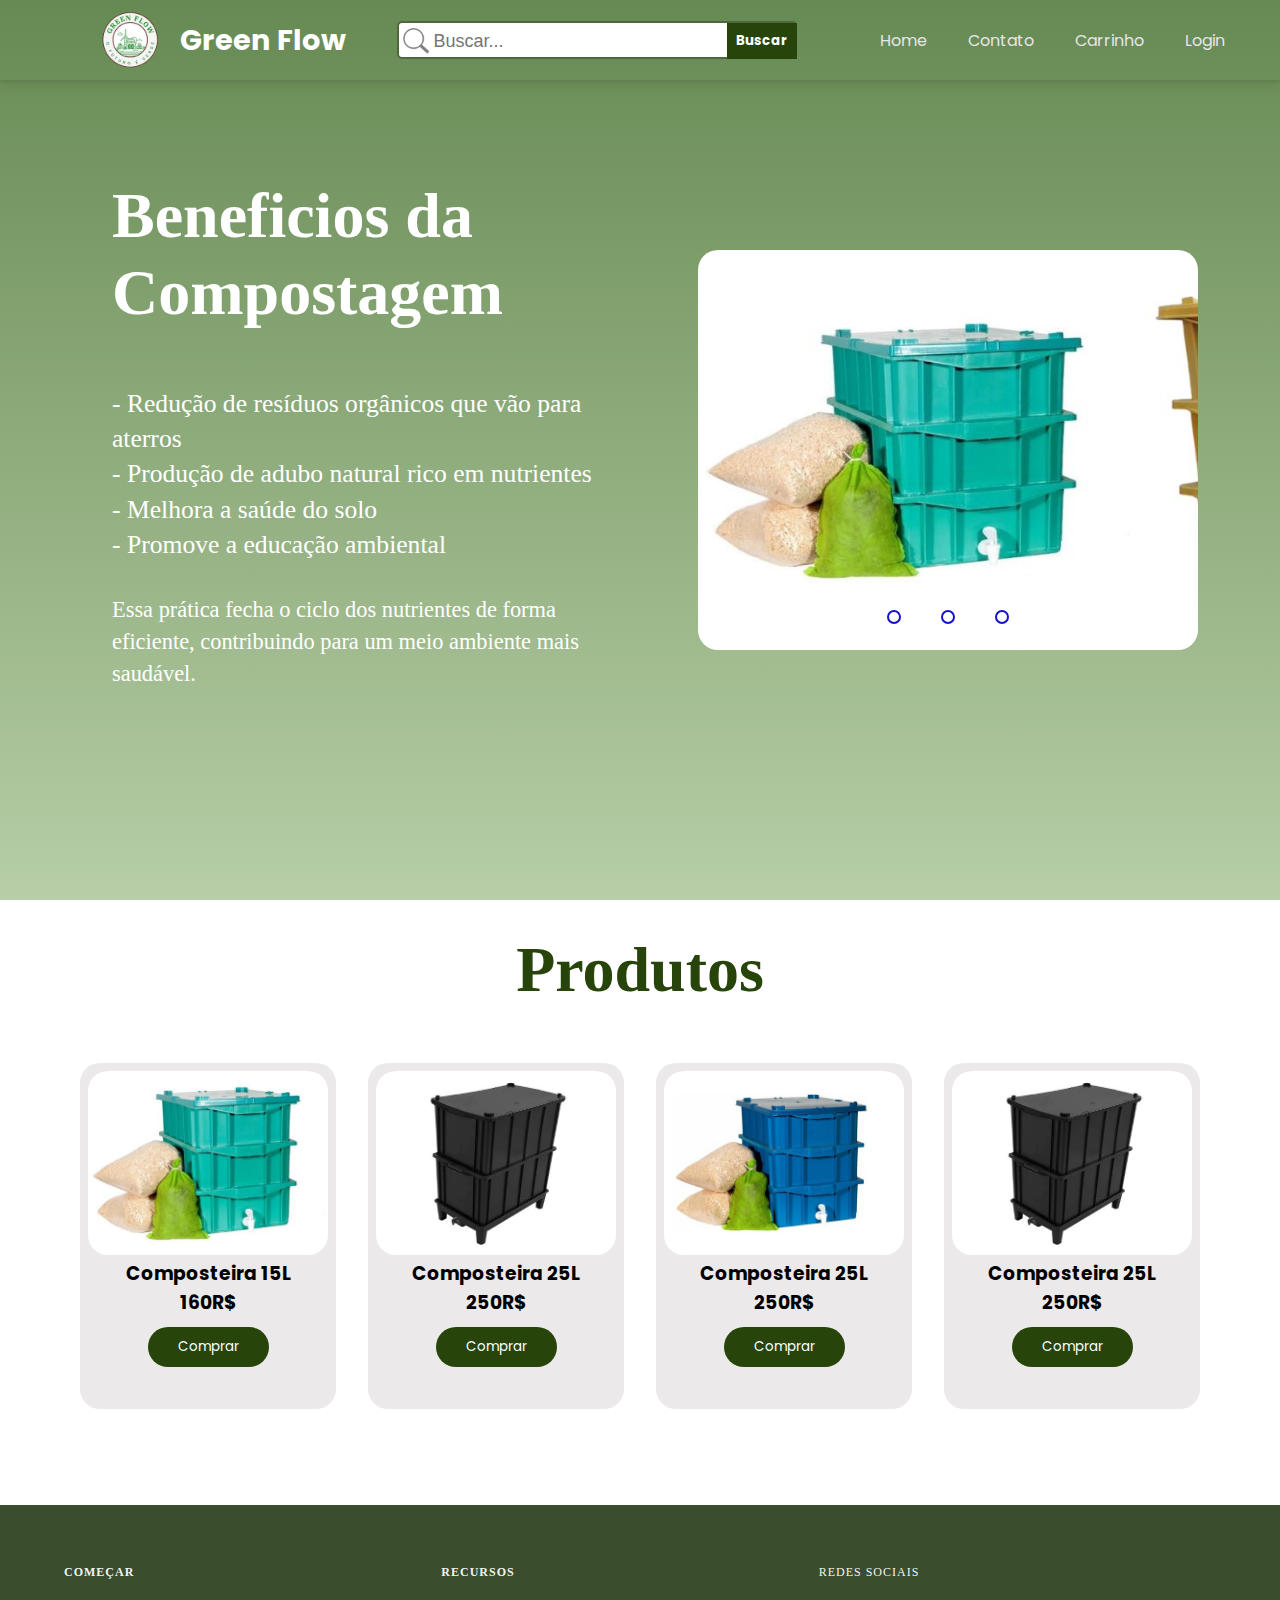
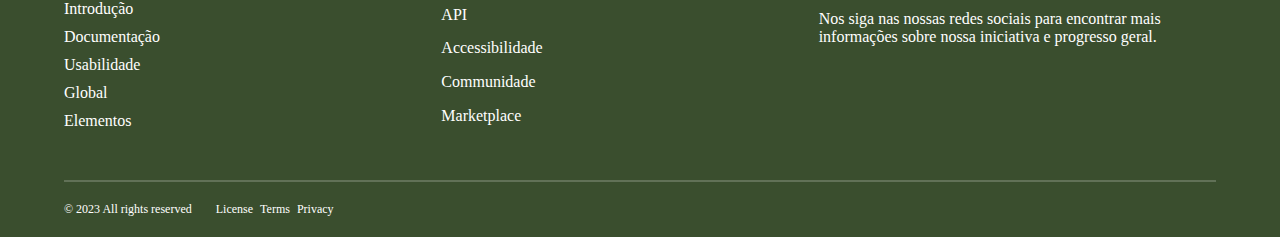
<file: index.html>
<!DOCTYPE html>
<html lang="pt-br">

<head>
  <meta charset="UTF-8">
  <meta name="viewport" content="width=device-width, initial-scale=1.0">
  <title style="font-weight: bold;">Green Flow</title>
  <link rel="preconnect" href="https://fonts.googleapis.com">
  <link rel="preconnect" href="https://fonts.gstatic.com" crossorigin>
  <link href="https://fonts.googleapis.com/css2?family=Poppins:wght@300;400;500&display=swap" rel="stylesheet" />
  <link href="https://fonts.googleapis.com/icon?family=Material+Icons" rel="stylesheet" />
  <link rel="stylesheet" href="https://cdnjs.cloudflare.com/ajax/libs/font-awesome/6.5.1/css/all.min.css"
    integrity="sha512-DTOQO9RWCH3ppGqcWaEA1BIZOC6xxalwEsw9c2QQeAIftl+Vegovlnee1c9QX4TctnWMn13TZye+giMm8e2LwA=="
    crossorigin="anonymous" referrerpolicy="no-referrer" />
  <link href="https://fonts.googleapis.com/css2?family=Poppins:wght@400;500;600&display=swap" rel="stylesheet" />
  <link rel="stylesheet" href="assets/css/grid.css">
  <link rel="stylesheet" href="assets/css/styles.css">
  <link rel="stylesheet" href="assets/css/menu.css">
  <link rel="stylesheet" href="/assets/css/slider.css">
</head>

<body>

  <div class="main-bg " id="intro">
    <nav class="navbar">
      <div class="navbar-overlay" onclick="toggleMenuOpen()"></div>

      <button type="button" class="navbar-burger" onclick="toggleMenuOpen()">
        <span class="material-icons" style="color: #fff;">menu</span>
      </button>
      <div class="menu-right">
        <img src="./assets/img/logotipo.png" style="margin-left: 4rem; font-size: 1.875rem;" class="logo">
        <h1 style="font-size: 1.8rem;">Green Flow</h1>
      </div>
      <div id="divBusca">
        <img src="/assets/img/search.png" style="width: 30px; margin-top: 3px;" alt="Buscar..." />
        <input type="text" id="txtBusca" style="border: none; box-shadow: none;" placeholder="Buscar..." />
        <button id="btnBusca">Buscar</button>
      </div>
      <nav class="navbar-menu">
        <i class="fa-solid fa-house"></i>
        <a href="index.html">Home</a>
        <i class="fa-solid fa-phone"></i>
        <a href="#">Contato</a>
        <i class="fa-solid fa-cart-shopping"></i>
        <a href="#">Carrinho</a>
        <i class="fa-solid fa-user"></i>
        <a href="#">Login</a>
      </nav>
    </nav>

    <section id="intro" class="intro main-bg section">
      <div class="main-content intro-content">
        <div class="intro-text-content" style="color: white;">
          <h2>Beneficios da <br> Compostagem</h2>
          <p style="font-size: 1.6rem;">- Redução de resíduos orgânicos que vão para aterros <i class="fa-solid fa-check"></i></p>
          <p style="font-size: 1.6rem;">- Produção de adubo natural rico em nutrientes <i class="fa-solid fa-check"></i></p>
          <p style="font-size: 1.6rem;">- Melhora a saúde do solo <i class="fa-solid fa-check"></i></p>
          <p style="font-size: 1.6rem; margin-bottom: 2rem;">- Promove a educação ambiental <i class="fa-solid fa-check"></i></p>
          <p style="line-height: 2rem;">Essa prática fecha o ciclo dos nutrientes de forma eficiente, contribuindo para um meio ambiente mais saudável.</p>
        </div>
        <div class="intro-img">
          <div class="slider">

            <div class="slides">

              <input type="radio" name="radio-btn" id="radio1">
              <input type="radio" name="radio-btn" id="radio2">
              <input type="radio" name="radio-btn" id="radio3">

              <div class="slide first">
                <img src="/assets/img/Composteira.jpg" alt="Imagem 1">
              </div>
              <div class="slide">
                <img src="/assets/img/composteira2.jpg" alt="Imagem 2">
              </div>
              <div class="slide">
                <img src="/assets/img/composteira3.jpg" alt="Imagem 3">
              </div>

              <div class="navigation-auto">
                <div class="auto-btn1"></div>
                <div class="auto-btn2"></div>
                <div class="auto-btn3"></div>
              </div>
            </div>


            <div class="manual-navigation">
              <label for="radio1" class="manual-btn"></label>
              <label for="radio2" class="manual-btn"></label>
              <label for="radio3" class="manual-btn"></label>
            </div>


          </div>

          <script src="/assets/js/script.js"></script>
        </div>
      </div>
    </section>
  </div>


  <div class="sec-space">

  </div>

  <section class="section-ptr">
    <h2 style="top: 0; color: #27440b;"> <i class="fa-solid fa-recycle"></i> Produtos </h2>
    <div class="containerr">
      <div class="polaroid">
        <img src="/assets/img/Composteira.jpg" alt="product" class="photo">

        <div class="caption">
          <h3 style="font-family: 'Poppins', sans-serif;">Composteira 15L <br>160R$</h2>
          <a href="buy.html"><button class="buy">Comprar</button></a>
        </div>
      </div>
      <div class="polaroid">
        <img src="/assets/img/composteira4.jpg" alt="product" class="photo">

        <div class="caption">
          <h3 style="font-family: 'Poppins', sans-serif;">Composteira 25L <br>250R$</h2>
          <button class="buy">Comprar</button>
        </div>
      </div>
      <div class="polaroid">
        <img src="/assets/img/composteira3.jpg" alt="product" class="photo">

        <div class="caption">
          <h3 style="font-family: 'Poppins', sans-serif;">Composteira 25L <br>250R$</h2>
          <button class="buy">Comprar</button>
        </div>
      </div>
      <div class="polaroid">
        <img src="/assets/img/composteira4.jpg" alt="product" class="photo">

        <div class="caption">
          <h3 style="font-family: 'Poppins', sans-serif;">Composteira 25L <br>250R$</h2>
          <button class="buy">Comprar</button>
        </div>
      </div>
    </div>
  </section>

  <section class="footer">
    <footer class="top">
      <div class="links">
        <div class="links-column">
          <h2 style="font-weight: bold;">Começar</h2>
          <a>Introdução</a>
          <a>Documentação</a>
          <a>Usabilidade</a>
          <a>Global</a>
          <a>Elementos</a>
        </div>
        <div class="links-column">
          <h2 style="font-weight: bold;">Recursos</h2>
          <a>API</a>
          <a>Accessibilidade</a>
          <a>Communidade</a>
          <a>Marketplace</a>
        </div>
        <div class="links-column socials-column">
          <h2>Redes Sociais</h2>
          <p>
            Nos siga nas nossas redes sociais para encontrar mais informações sobre nossa iniciativa e progresso geral.
          </p>
          <div class="socials">
            <a class="fa-brands fa-facebook"></a>
            <a class="fa-brands fa-instagram"></a>
            <a class="fa-brands fa-linkedin"></a>
          </div>
        </div>
      </div>
    </footer>
    <footer class="bottom">
      <p class="copyright">© 2023 All rights reserved</p>
      <div class="legal">
        <a> License </a>
        <a> Terms </a>
        <a> Privacy </a>
      </div>
    </footer>
  </section>

  <script type="text/javascript" src="assets/js/main.js"></script>
</body>

</html>
</file>
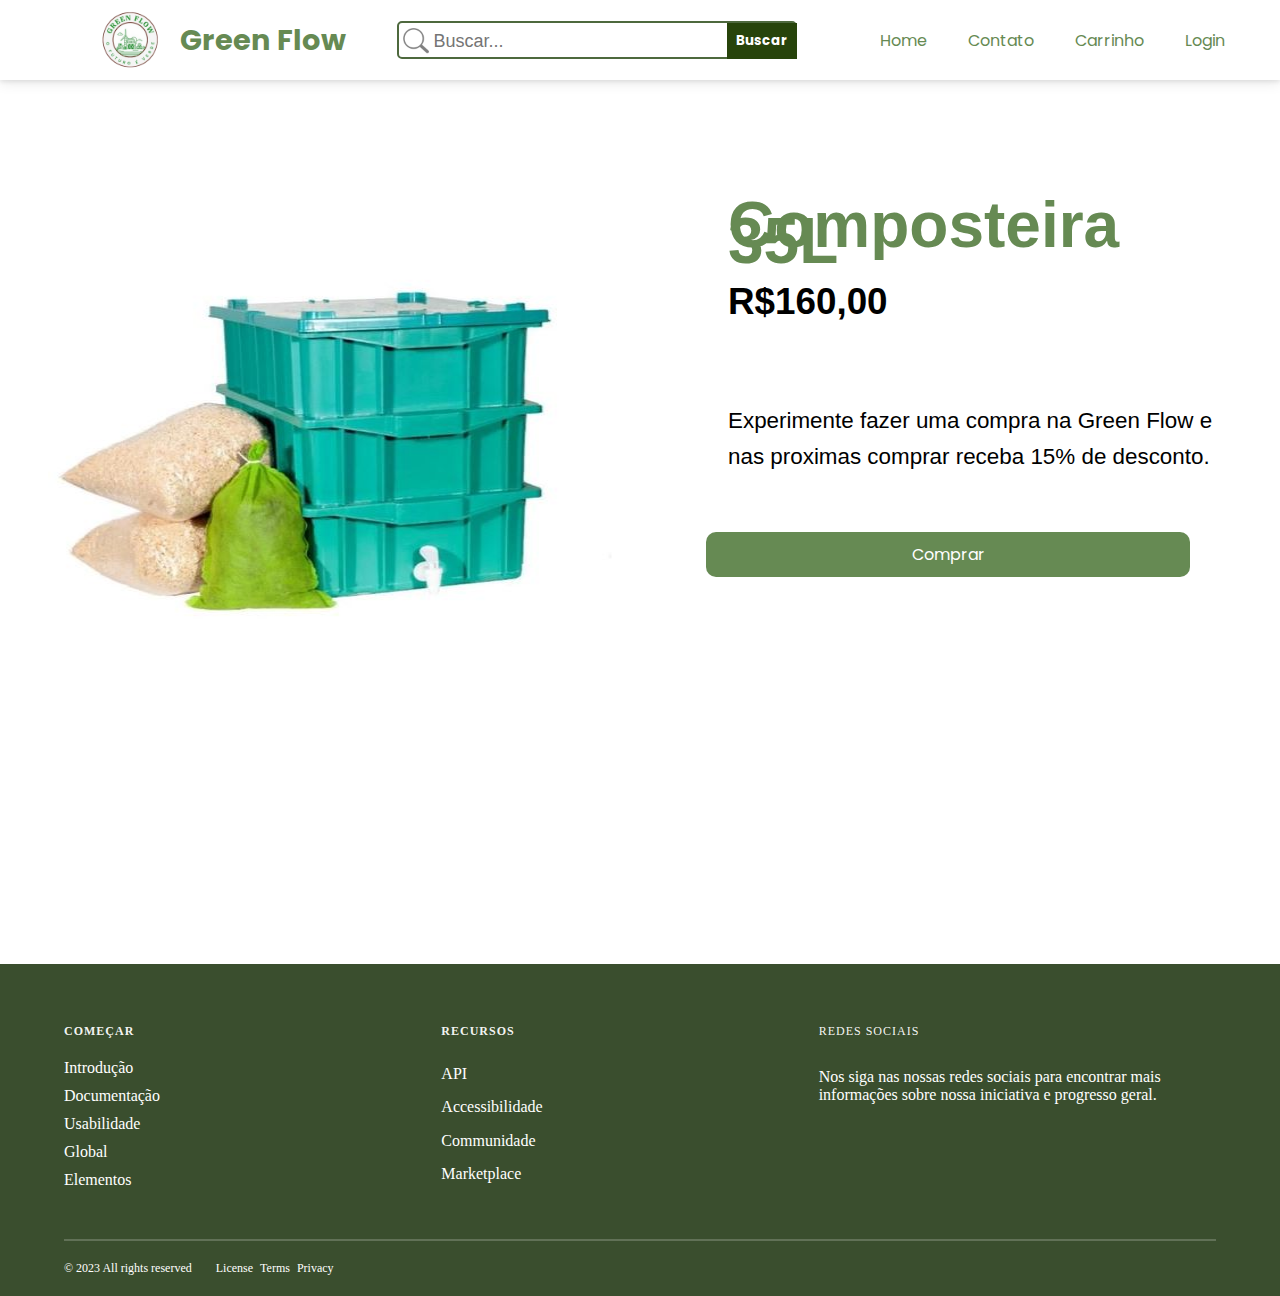
<file: buy.html>
<!DOCTYPE html>
<html lang="pt-br">

<head>
  <meta charset="UTF-8">
  <meta name="viewport" content="width=device-width, initial-scale=1.0">
  <title style="font-weight: bold;">Green Flow</title>
  <link rel="preconnect" href="https://fonts.googleapis.com">
  <link rel="preconnect" href="https://fonts.gstatic.com" crossorigin>
  <link href="https://fonts.googleapis.com/css2?family=Poppins:wght@300;400;500&display=swap" rel="stylesheet" />
  <link href="https://fonts.googleapis.com/icon?family=Material+Icons" rel="stylesheet" />
  <link rel="stylesheet" href="https://cdnjs.cloudflare.com/ajax/libs/font-awesome/6.5.1/css/all.min.css"
    integrity="sha512-DTOQO9RWCH3ppGqcWaEA1BIZOC6xxalwEsw9c2QQeAIftl+Vegovlnee1c9QX4TctnWMn13TZye+giMm8e2LwA=="
    crossorigin="anonymous" referrerpolicy="no-referrer" />
  <link href="https://fonts.googleapis.com/css2?family=Poppins:wght@400;500;600&display=swap" rel="stylesheet" />
  <link rel="stylesheet" href="assets/css/grid.css">
  <link rel="stylesheet" href="assets/css/styles.css">
  <link rel="stylesheet" href="assets/css/menu.css">
  <link rel="stylesheet" href="/assets/css/slider.css">
</head>

<body>

  <div class="" id="intro">
    <nav class="navbar">
      <div class="navbar-overlay" onclick="toggleMenuOpen()"></div>

      <button type="button" class="navbar-burger" onclick="toggleMenuOpen()">
        <span class="material-icons" style="color: #fff;">menu</span>
      </button>
      <div class="menu-right">
        <img src="./assets/img/logotipo.png" style="margin-left: 4rem; font-size: 1.875rem;" class="logo">
        <h1 style="font-size: 1.8rem; color: #668a53;">Green Flow</h1>
      </div>
      <div id="divBusca">
        <img src="/assets/img/search.png" style="width: 30px; margin-top: 3px;" alt="Buscar..." />
        <input type="text" id="txtBusca" style="border: none; box-shadow: none;" placeholder="Buscar..." />
        <button id="btnBusca">Buscar</button>
      </div>
      <nav class="navbar-menu" style="color: #668a53;">
        <i class="fa-solid fa-house"></i>
        <a href="index.html" style="color: #668a53;">Home</a>
        <i class="fa-solid fa-phone"></i>
        <a href="#" style="color: #668a53;">Contato</a>
        <i class="fa-solid fa-cart-shopping"></i>
        <a href="#" style="color: #668a53;">Carrinho</a>
        <i class="fa-solid fa-user"></i>
        <a href="#" style="color: #668a53;">Login</a>
      </nav>
    </nav>

    <section id="intro" class="intro section">
      <div class="main-content intro-content">
        <div class="intro-img">
          <img src="/assets/img/Composteira.jpg" alt="">
        </div>
        <div class="intro-text-content" style="color: #668a53; font-family: 'Poppin', sans-serif;">
          <h2 style="top: -10rem; line-height: 1rem; margin-bottom: 0;">Composteira 35L</h2>
          <h3 style="font-weight: bold; color: black; font-size: 2.3rem; top: -8rem; position: relative;">R$160,00</h3>
          <p style="color: black;">Experimente fazer uma compra na Green Flow e nas proximas comprar receba 15% de desconto.</p>
          <button class="buy" style="background-color: #668a53;color: #fff; border-radius: 10px; font-size: 1rem; left: -2rem;position: relative; padding: 10px 20px 10px 20px;">Comprar</button>
        </div>
      </div>
    </section>
  </div>


  <div class="sec-space">

  </div>


  <section class="footer">
    <footer class="top">
      <div class="links">
        <div class="links-column">
          <h2 style="font-weight: bold;">Começar</h2>
          <a>Introdução</a>
          <a>Documentação</a>
          <a>Usabilidade</a>
          <a>Global</a>
          <a>Elementos</a>
        </div>
        <div class="links-column">
          <h2 style="font-weight: bold;">Recursos</h2>
          <a>API</a>
          <a>Accessibilidade</a>
          <a>Communidade</a>
          <a>Marketplace</a>
        </div>
        <div class="links-column socials-column">
          <h2>Redes Sociais</h2>
          <p>
            Nos siga nas nossas redes sociais para encontrar mais informações sobre nossa iniciativa e progresso geral.
          </p>
          <div class="socials">
            <a class="fa-brands fa-facebook"></a>
            <a class="fa-brands fa-instagram"></a>
            <a class="fa-brands fa-linkedin"></a>
          </div>
        </div>
      </div>
    </footer>
    <footer class="bottom">
      <p class="copyright">© 2023 All rights reserved</p>
      <div class="legal">
        <a> License </a>
        <a> Terms </a>
        <a> Privacy </a>
      </div>
    </footer>
  </section>

  <script type="text/javascript" src="assets/js/main.js"></script>
</body>

</html>
</file>
<file: assets/css/grid.css>
* {
    padding: 0;
    margin: 0;
    box-sizing: border-box;
}

:root {
    --primary-color: #0a1128;
    --white-color: #fffdfd;
    --light-gray-color: #ffffff;
    --secondary-color: crimson;
    --gap: 3rem;
}

.main-content {
    max-width: 120rem;
    margin: 0 auto;
    padding: 6rem var(--gap);
}

.section {
    min-height: 100vh;
}

.section-ptr {
    justify-content: center;
    align-items: center;
    text-align: center;
    padding: 2rem;    
}

.intro-content {
    position: relative;
    /* top: -8rem; */
    display: grid;
    grid-template-columns: 1fr 1fr;
    gap: var(--gap);
    min-height: 100vh;
}

.intro-text-content,
.intro-img {
    display: flex;
    flex-flow: column wrap;
    justify-content: center;
}

.intro-text-content h2, .section-ptr h2{
    position: relative;
    top: -3rem;
    font-size: 4.0rem;
    margin-bottom: 3.4rem;
    line-height: 1.2;
}

.intro-text-content p {
    position: relative;
    top: -3rem;
    font-size: 1.4rem;
    line-height: 2.2rem;
}

.intro-text-content {
    padding-left: 4rem;
    padding-top: 4rem;
    /* border-left: 2px solid white;
    border-bottom: 2px solid white; */
    /* height: 90%; */
}

.intro-img img,
.intro-img svg {
    max-width: 100%;
    height: auto;
}

.top3-content {
    max-width: 64rem;
    min-height: 100vh;
    display: flex;
    /* flex-flow: column wrap; */
    flex-direction: column;
    flex-wrap: nowrap;
    justify-content: center;
    text-align: center;
}

.grid-one-content {
    display: flex;
    flex-flow: column wrap;
    justify-content: center;
    min-height: 100vh;
}

.grid-main-heading {
    margin-bottom: 1rem;
}

.grid-description {
    padding-bottom: 3rem;
}

.grid {
    display: grid;
    grid-template-columns: repeat(3, 1fr);
    gap: var(--gap);
    counter-reset: grid-counter;
}

.grid h3 {
    font-size: 3rem;
    position: relative;
    padding-left: 5rem;
    padding-bottom: 3rem;
}

.grid h3::before {
    counter-increment: grid-counter;
    content: counter(grid-counter);
    position: absolute;
    font-size: 6rem;
    font-style: italic;
    top: -2.5rem;
    left: -0.3rem;
    transform: rotate(5deg);
}

.close-menu {
    display: none;
}

@media (max-width: 800px) and (min-width: 355px) {

    .intro-content,
    .grid {
        grid-template-columns: 1fr;
    }

    .gallery-img {
        width: 100%;
        max-width: auto;
        min-height: auto;
    }

    .gallery-img img {
        width: 100%;
    }

    .grid-one-content {
        display: block;
    }

    .menu {
        bottom: 0;
        text-align: center;
    }

    .menu-content,
    .menu-content ul {
        flex-direction: column;
        justify-content: center;
    }

    .menu-content {
        height: 100vh;
    }

    .menu {
        display: none;
    }

    .close-menu-label::after {
        content: '☰';
        position: fixed;
        z-index: 2;
        top: 2rem;
        right: 2rem;
        background: var(--primary-color);
        color: var(--white-color);
        font-size: 3rem;
        line-height: 3rem;
        width: 3rem;
        height: 3rem;
        text-align: center;
        padding: 0.5rem;
        cursor: pointer;
    }

    .close-menu:checked~.menu {
        display: block;
    }

    .close-menu:checked~.close-menu-label::after {
        display: block;
        content: '×';
    }

    .menu-spacing {
        display: none;
    }
}

.polaroid {
    background: rgb(235, 233, 233);
    padding: 0.5rem 0.5rem 2.0rem;
    border-radius: 20px;

}

.containerr {
    margin: auto;
    max-width: 70rem;
    display: grid;
    grid-template-columns: repeat(4, 1fr);
    gap: 2rem;
    justify-content: center;
}

.photo {
    width: 100%;
    height: 11.5rem;
    object-fit: cover;
    border-radius: 20px;
}

.buy {
    background-color: #27440b;
    padding: 10px 30px 10px 30px;
    margin: 10px;
    color: #ffff;
    font-family: 'Poppins', sans-serif;
    border-radius: 20px;
}
</file>
<file: assets/css/styles.css>
* {
	border: none;
	padding: 0;
	margin: 0;
	box-sizing: border-box;
}

:root {
	--primary-color: #FFA000;
	--white-color: #cfcece94;
	--light-gray-color: #cccbcb75;
	--secondary-color: crimson;
	--gap: 3rem;
}

.main-bg {
	transition: all 300ms ease-in-out;
	background: linear-gradient(#668a53, #b7cea6);
	/* background-image: url('/assets/img/liquid-cheese.svg');
	background-size: cover;
	border-image: fill 0 linear-gradient(#00000096, rgba(0, 0, 0, 0.26)); */
	background-position: center center;
	color: #aaa2a2;
	height: auto;
}

.container {
	width: 100%;
	height: 60vh;
	padding-top: 65px;
	margin-bottom: 4rem;
	display: flex;
	flex-direction: column;
	align-items: center;
	text-align: center;
}

.container h1 {
	font-size: 3rem;
}

.txt-home {
	margin-top: 8rem;
	width: 95%;
	height: auto;
	text-align: left;
	display: grid;
	grid-template-columns: repeat(auto-fit, minmax(250px, 1fr));
	gap: 2rem;
	color: rgba(54, 51, 51, 0.785);
}

.txt-sobre {
	text-align: justify;
	width: 100%;
	padding: 0 0px 15px 15px;
	border-radius: 10px;
	font-size: 1.7rem;
	color: #fff;
}

.txt-sobre p {
	font-family: 'Poppins';
}

.txt-sobre button {
	font-size: 1.7rem;
	font-weight: bold;
	margin-top: 6rem;
	font-family: 'Poppins';
	color: #084a7c;
	background-color: #fff;
	width: 25rem;
	height: 4rem;
}

.img-sobre {
	width: 100%;
	padding: 0 15px 15px 15px;
	text-align: center;
	justify-content: center;
	align-items: center;
	border-radius: 10px;
}

.img-sobre h1 {
	position: relative;
	top: 35%;
	margin-bottom: 6rem;
}

.ctn-patrocinio {
	text-align: center;
	justify-content: center;
	align-items: center;
	width: 100%;
	height: 100vh;
	color: rgb(1, 23, 46);
}

.ctn-patrocinio h1 {
	margin-bottom: 8rem;
	font-size: 4rem;
}

@media (width <=800) {
	.container {
		width: 100%;
		height: auto;
		margin-top: 65px;
	}
}


/* FOOTER */

.footer {
	margin-top: 5%;
	position: static;
	left: 0;
	bottom: 12px;
	width: 100%;
	background: #3a4e2e;
	padding-top: 60px;
	justify-content: end;
}

footer.top>img {
	height: 50px;
	margin: 0 auto 50px;
}

footer {
	position: relative;
	margin: 0 30px;
	color: white;
}

footer.top {
	display: grid;
	border-bottom: 2px solid rgb(255 255 255 / 20%);
	padding-bottom: 20px;
}

footer.bottom {
	display: flex;
	align-items: center;
	justify-content: space-between;
	flex-direction: column-reverse;
	gap: 8px;
	padding: 20px 0;
	text-align: center;
}

footer.top .links {
	display: grid;
	grid-template-columns: repeat(1, 1fr);
	gap: 30px;
	margin-bottom: 30px;
}

.links-column {
	display: grid;
	gap: 10px;
	text-align: center;
}

footer h2 {
	margin: 0 0 10px;
	font-size: 12px;
	font-weight: 400;
	text-transform: uppercase;
	letter-spacing: 1px;
	color: rgb(255 255 255 / 96%);
}

footer p {
	margin: 0;
}

.legal>a {
	margin: 0 0 0 4px;
}

.legal,
.copyright {
	font-size: 12px;
}

.legal>span {
	margin-right: 10px;
}

footer.top .socials {
	position: absolute;
	left: 50%;
	bottom: 10px;
	translate: -50% 0;
	display: flex;
	align-items: center;
	gap: 18px;
	height: 56px;
}

footer.top .socials>a {
	font-size: 24px;
}

.socials-column :is(h2, p) {
	display: none;
}

@media (width > 400px) {
	.links-column {
		text-align: left;
	}

	footer.top .links {
		grid-template-columns: repeat(2, 1fr);
		margin-right: 50px;
	}

	footer.bottom {
		display: flex;
		align-items: center;
		justify-content: space-between;
		flex-direction: row;
		gap: 20px;
		text-align: left;
	}

	footer.top .socials {
		left: 0;
		translate: 0;
	}

	footer.top>img {
		margin: 0 0 50px;
	}
}

@media (width >=640px) {
	footer {
		margin: 0 auto;
		max-width: 90%;
		padding: 0;
	}

	footer.top .links {
		grid-template-columns: repeat(3, 1fr);
	}

	footer.top .socials {
		position: static;
	}

	footer.bottom {
		justify-content: flex-start;
	}

	.socials-column :is(h2, p) {
		display: block;
	}
}

@media (width <=700px) {
	.footer {
		margin-top: 30rem;
	}

	.txt-sobre {
		width: 95%;
	}

	.img-sobre {
		display: none;
	}
}
</file>
<file: assets/css/menu.css>
:root {
    --primary-color: #FFA000;
    --white-color: #2b1010cb;
    --light-gray-color: #e7e5e5;
    --secondary-color: crimson;
    --gap: 3rem;
}

.white-bg {
    color: var(--primary-color);
}

.main-content {
    max-width: 120rem;
    margin: 0 auto;
}

.section {
    min-height: 100vh;
}

button {
    border: 0;
    padding: 0;
    font-family: inherit;
    background: transparent;
    color: inherit;
    cursor: pointer;
}

.navbar-menu a {
    text-decoration: none;
    margin: 5px;
    color: var(--light-gray-color);
    margin-right: 20px;
}

.navbar-menu a:hover {
    border-bottom: 2px solid aliceblue;
    transition: all 300ms step-start;
}

.navbar-menu-i a:hover {
    border-bottom: 2px solid #084a7c;
    transition: all 300ms step-start;
}

nav h1 {
    font-size: 20px;
    font-family: 'Poppins';
}

.menu-right {
    display: flex;
    justify-content: center;
    align-items: center;
}

.material-icons {
    color: #084a7c;
}

.logo {
    width: 100px;
    height: auto;
    margin-left: 15px;
}

.navbar {
    position: absolute;
    z-index: 1;
    top: 0;
    left: 0;
    display: flex;
    align-items: center;
    justify-content: center;
    width: 100%;
    height: 80px;
    color: rgb(255, 255, 255);
    font-family: "Poppins";
    box-sizing: border-box;
    box-shadow: 0 2px 4px rgba(0, 0, 0, .08), 0 4px 12px rgba(0, 0, 0, .08);
    padding: 0 100px 0 100px;
}

@media only screen and (min-width: 600px) {
    .navbar {
        justify-content: space-between;
        padding: 0 0 0 16px;
    }
}

.navbar-overlay {
    position: fixed;
    z-index: 2;
    top: 0;
    left: 0;
    width: 100%;
    height: 100%;
    background: rgba(240, 226, 226, 0.5);
    visibility: hidden;
    opacity: 0;
    transition: 0.3s;
}

body.open .navbar-overlay {
    visibility: visible;
    opacity: 1;
}

@media only screen and (min-width: 600px) {
    .navbar-overlay {
        display: none;
    }
}

.navbar-burger {
    position: absolute;
    top: 0;
    left: 0;
    display: grid;
    place-items: center;
    width: 64px;
    height: 64px;
    padding: 0;
}

@media only screen and (min-width: 600px) {
    .navbar-burger {
        display: none;
    }
}

.navbar-title {
    margin: 0;
    font-size: 16px;
}

.navbar-menu {
    position: fixed;
    z-index: 3;
    top: 0;
    left: 0;
    translate: -100% 0;
    width: 40%;
    height: 100%;
    padding: 20px;
    display: flex;
    gap: 8px;
    flex-direction: column;
    align-items: center;
    color: var(--light-gray-color);
    background-color: #084a7c;
    visibility: hidden;
    transition: translate 0.3s;
    margin-right: 15px;
}

.navbar-menu-i {
    position: fixed;
    z-index: 3;
    top: 0;
    left: 0;
    translate: -100% 0;
    width: 40%;
    height: 100%;
    padding: 20px;
    display: flex;
    gap: 8px;
    flex-direction: column;
    align-items: flex-start;
    background-color: var(--light-gray-color);
    color: #084a7c;
    visibility: hidden;
    transition: translate 0.3s;
    margin-right: 15px;
}

.navbar-menu-i a {
    text-decoration: none;
    margin: 5px;
    color: #084a7c;
}

body.open .navbar-menu {
    translate: 0 0;
    visibility: visible;
}

@media only screen and (min-width: 600px) {
    .navbar-menu {
        position: static;
        translate: 0 0;
        width: auto;
        background: transparent;
        flex-direction: row;
        visibility: visible;
    }

    .navbar-menu-i {
        position: static;
        translate: 0 0;
        width: auto;
        background: transparent;
        flex-direction: row;
        visibility: visible;
    }
}

/* BUSCAR */

#divBusca {
    /* margin-top: 8px; */
    background-color: #ffffff;
    border: solid 2px #4e693e;
    border-radius: 5px;
    width: 400px;
    height: 38px;
}

#txtBusca {
    float: left;
    background-color: transparent;
    padding-left: 5px;
    font-size: 18px;
    border: none;
    height: 36px;
    width: 295px;
}

#btnBusca {
    position: relative;
    border: none;
    float: left;
    height: 36px;
    /* border-radius: 0 7px 7px 0; */
    width: 70px;
    font-weight: bold;
    background: #27440b;
    left: 3px;
}

#divBusca img {
    float: left;
}

/* -------------------------- */
</file>
<file: assets/css/slider.css>
.slider {
    margin: 0 auto;
    width: 500px;
    height: 400px;
    overflow: hidden;
    border-radius: 20px;
}

.menuCS {
    display: flex;
    justify-content: center;
    align-items: center;
}

.slides {
    width: 400%;
    height: 400px;
    display: flex;
}

.slides input {
    display: none;
}

.slide {
    width: 25%;
    position: relative;
    transition: 2s;
}

.slide img {
    width: 500px;
    height: 100%;
}

.manual-navigation {
    position: absolute;
    width: 500px;
    margin-top: -40px;
    display: flex;
    justify-content: center;
}

.manual-btn {
    border: 2px solid #1512ce;
    padding: 5px;
    border-radius: 10px;
    cursor: pointer;
    transition: 1s;
}

.manual-btn:not(:last-child) {
    margin-right: 40px;
}

.manual-btn:hover {
    background-color: #7b6cff;
}

#radio1:checked~.first {
    margin-left: 0;
}

#radio2:checked~.first {
    margin-left: -25%;
}

#radio3:checked~.first {
    margin-left: -50%;
}

#radio4:checked~.first {
    margin-left: -75%;
}

.navigation-auto div {
    border: 2px solid #20a6ff;
    padding: 5px;
    border-radius: 10px;
    cursor: pointer;
    transition: 1s;
}

.navigation-auto {
    position: relative;
    width: 800px;
    margin-top: 360px;
}

.navigation-auto div:not(:last-child) {
    margin-right: 40px;
}

#radio1:checked~.navigation-auto .auto-btn1 {
    background-color: #fff;
}

#radio2:checked~.navigation-auto .auto-btn2 {
    background-color: #fff;
}

#radio3:checked~.navigation-auto .auto-btn3 {
    background-color: #fff;
}

#radio4:checked~.navigation-auto .auto-btn4 {
    background-color: #fff;
}
</file>
